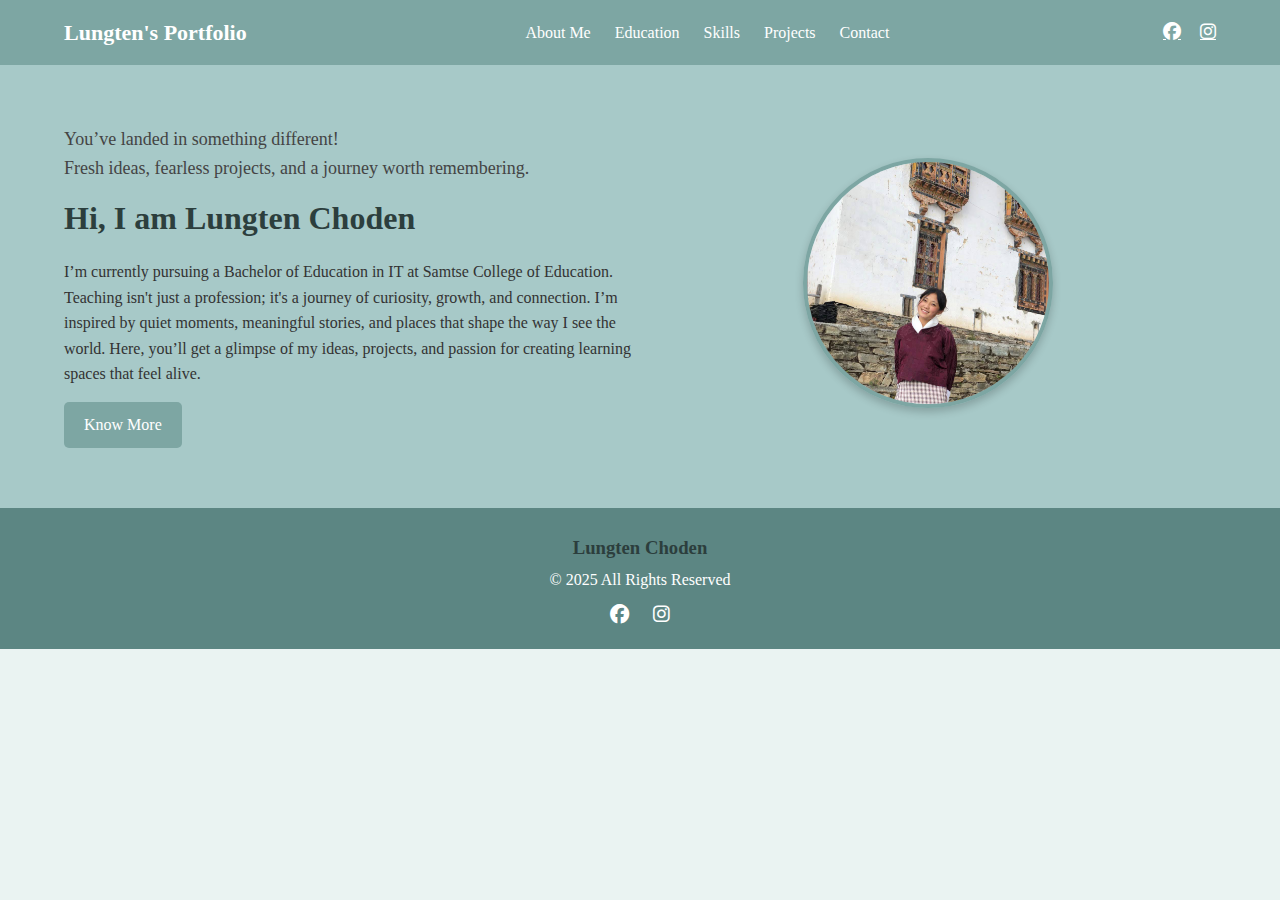
<file: index.html>
<!DOCTYPE html>
<html lang="en">
<head>
    <meta charset="UTF-8">
    <title>Home - Lungten's Portfolio</title>
    <link rel="stylesheet" href="style.css">
    <link rel="stylesheet" href="https://cdnjs.cloudflare.com/ajax/libs/font-awesome/6.4.0/css/all.min.css">
</head>
<body>

<!-- Header -->
<header> 
    <a href="index.html" class="logo"><span>Lungten's</span> Portfolio</a>
    <nav class="navbar">
        <a href="about.html">About Me</a>
        <a href="education.html">Education</a>
        <a href="skills.html">Skills</a>
        <a href="projects.html">Projects</a>
        <a href="contact.html">Contact</a>
    </nav>
    <div class="follow">
        <a href="https://www.facebook.com/share/1B4GC9kxbc/?mibextid=wwXIfr" class="fab fa-facebook"></a>
        <a href="https://www.instagram.com/bxbyl3" class="fab fa-instagram"></a>
    </div>
</header>

<!-- Hero / Homepage -->
<section class="AboutMe" id="home">
    <div class="content">
        <span class="hi">You’ve landed in something different! <br>Fresh ideas, fearless projects, and a journey worth remembering.</span>
        <h3>Hi, I am <span>Lungten Choden</span></h3>
        <p class="info">
            I’m currently pursuing a Bachelor of Education in IT at Samtse College of Education. Teaching isn't just a 
            profession; it's a journey of curiosity, growth, and connection. I’m inspired by quiet moments, 
            meaningful stories, and places that shape the way I see the world. Here, you’ll get a glimpse of my ideas, 
            projects, and passion for creating learning spaces that feel alive.
            
        </p>   
        <a href="about.html" class="btn">Know More</a>
    </div>

    <div class="image">
        <img src="lungten.jpg" alt="Picture of myself">
    </div>
</section>

<!-- Footer -->
<footer>
    <div class="footer-container">
        <h3>Lungten Choden</h3>
        <p>© 2025 All Rights Reserved</p>
        <div class="footer-right">
            <a href="https://www.facebook.com/share/1B4GC9kxbc/?mibextid=wwXIfr" class="fab fa-facebook"></a>
            <a href="https://www.instagram.com/bxbyl3" class="fab fa-instagram"></a>
        </div>
    </div>
</footer>

</body>
</html>
</file>
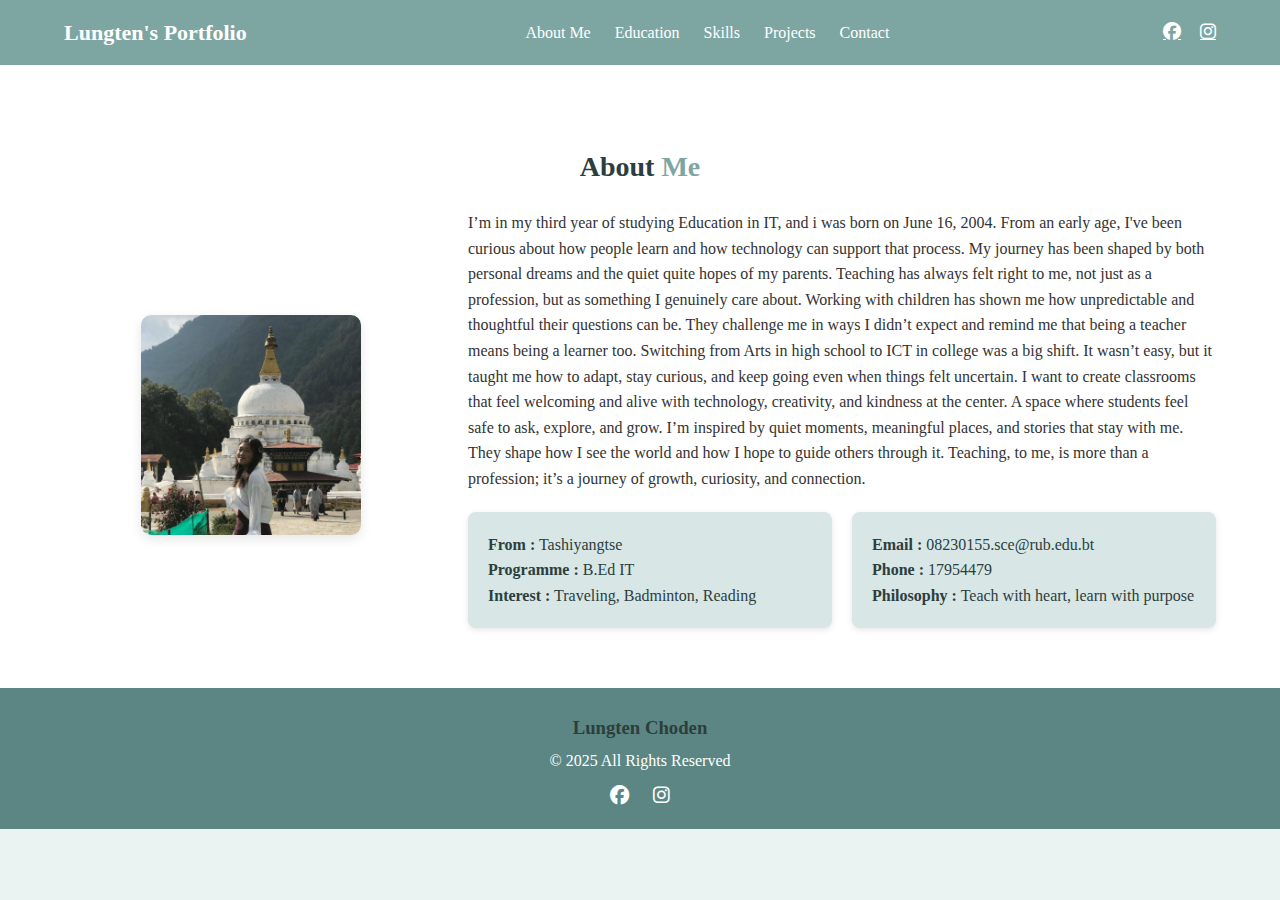
<file: about.html>
<!DOCTYPE html>
<html lang="en">
<head>
    <meta charset="UTF-8">
    <title>About Me - Lungten's Portfolio</title>
    <link rel="stylesheet" href="style.css">
    <link rel="stylesheet" href="https://cdnjs.cloudflare.com/ajax/libs/font-awesome/6.4.0/css/all.min.css">
</head>
<body>

<!-- Header -->
<header> 
    <a href="index.html" class="logo"><span>Lungten's</span> Portfolio</a>
    <nav class="navbar">
        <a href="about.html" class="active">About Me</a>
        <a href="education.html">Education</a>
        <a href="skills.html">Skills</a>
        <a href="projects.html">Projects</a>
        <a href="contact.html">Contact</a>
    </nav>
    <div class="follow">
        <a href="https://www.facebook.com/share/1B4GC9kxbc/?mibextid=wwXIfr" class="fab fa-facebook"></a>
        <a href="https://www.instagram.com/bxbyl3?igsh=MW50ZGZpbmhqNTZtag%3D%3D&utm_source=qr" class="fab fa-instagram"></a>
    </div>
</header>

<!-- About Section -->
<section class="about" id="about">
    <h1 class="heading">About <span>Me</span></h1>
    <div class="row-1">
        <div class="image">
            <img src="lulu.jpg" alt="About Me">
        </div>

        <div class="content">
            <p>
                I’m in my third year of studying Education in IT, and i was born on June 16, 2004. From an early age, I've been 
                curious about how people learn and how technology can support that process. My journey has been shaped by both personal dreams
                and the quiet quite hopes of my parents. Teaching has always felt right to me, not just as a profession, 
                but as something I genuinely care about. Working with children has shown me how unpredictable and thoughtful 
                their questions can be. They challenge me in ways I didn’t expect and remind me that being a teacher means 
                being a learner too.

                Switching from Arts in high school to ICT in college was a big shift. It wasn’t easy, but it taught me how 
                to adapt, stay curious, and keep going even when things felt uncertain. I want to create classrooms that feel 
                welcoming and alive with technology, creativity, and kindness at the center. A space where students feel safe 
                to ask, explore, and grow.

                I’m inspired by quiet moments, meaningful places, and stories that stay with me. They shape how I see the world 
                and how I hope to guide others through it. Teaching, to me, is more than a profession; it’s a journey of growth, 
                curiosity, and connection.
            </p>

            <div class="box-container">
                <div class="box">
                    <p><span>From :</span> Tashiyangtse</p>
                    <p><span>Programme :</span> B.Ed IT</p>
                    <p><span>Interest :</span> Traveling, Badminton, Reading</p>
                </div>
                <div class="box">
                    <p><span>Email :</span> 08230155.sce@rub.edu.bt</p>
                    <p><span>Phone :</span> 17954479</p>
                    <p><span>Philosophy :</span> Teach with heart, learn with purpose</p>
                </div>
            </div>
        </div>
    </div>
</section>

<!-- Footer -->
<footer>
    <div class="footer-container">
        <h3>Lungten Choden</h3>
        <p>© 2025 All Rights Reserved</p>
        <div class="footer-right">
            <a href="https://www.facebook.com/share/1B4GC9kxbc/?mibextid=wwXIfr" class="fab fa-facebook"></a>
            <a href="https://www.instagram.com/bxbyl3?igsh=MW50ZGZpbmhqNTZtag%3D%3D&utm_source=qr" class="fab fa-instagram"></a>
        </div>
    </div>
</footer>

</body>
</html>
</file>
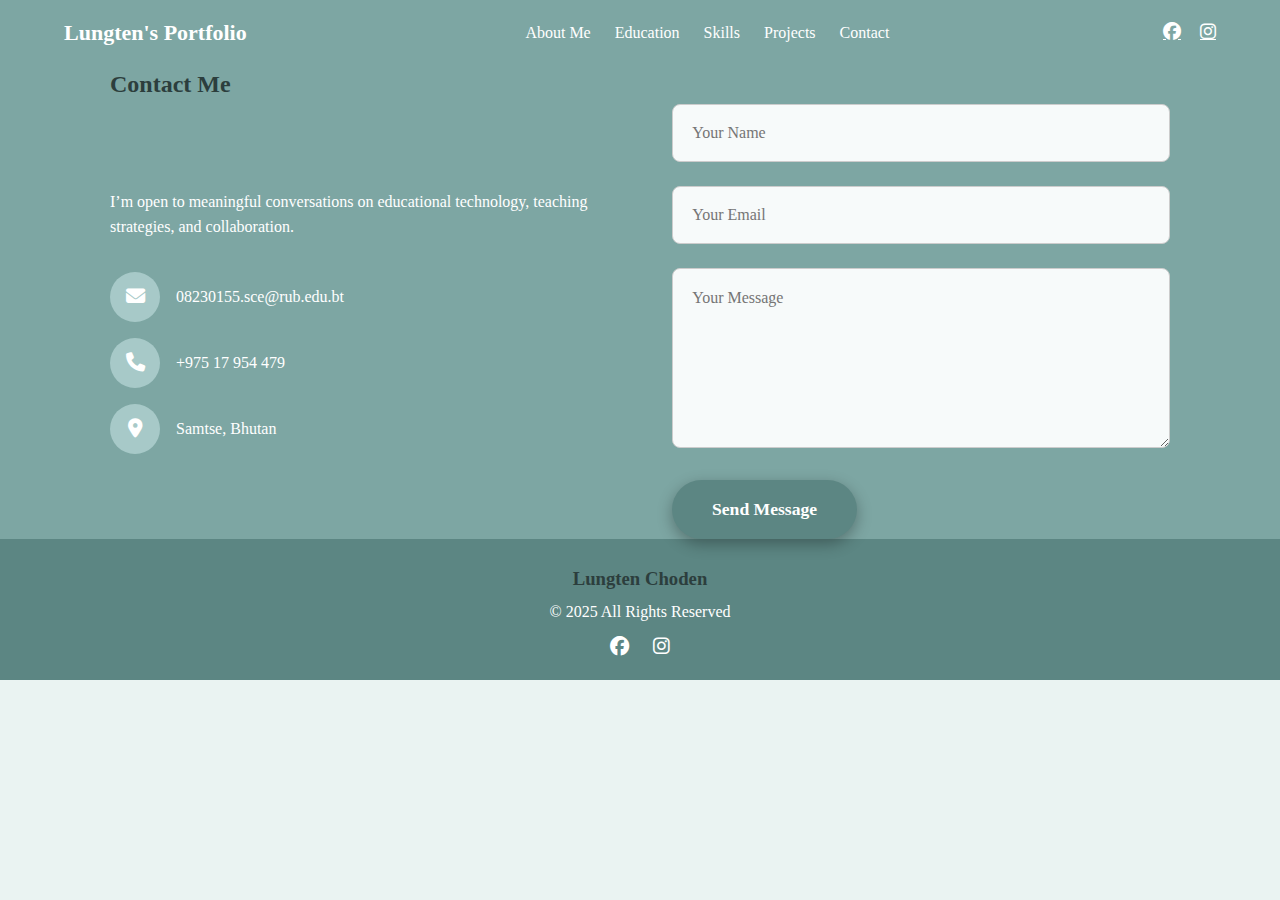
<file: contact.html>
<!DOCTYPE html>
<html lang="en">
<head>
    <meta charset="UTF-8">
    <title>Contact - Lungten's Portfolio</title>
    <link rel="stylesheet" href="style.css">
    <link rel="stylesheet" href="https://cdnjs.cloudflare.com/ajax/libs/font-awesome/6.4.0/css/all.min.css">
</head>
<body>

<header> 
    <a href="index.html" class="logo"><span>Lungten's</span> Portfolio</a>
    <nav class="navbar">
        <a href="about.html">About Me</a>
        <a href="education.html">Education</a>
        <a href="skills.html">Skills</a>
        <a href="projects.html">Projects</a>
        <a href="contact.html">Contact</a>
    </nav>
    <div class="follow">
        <a href="https://www.facebook.com/share/1B4GC9kxbc/?mibextid=wwXIfr" class="fab fa-facebook"></a>
        <a href="https://www.instagram.com/bxbyl3" class="fab fa-instagram"></a>
    </div>
</header>

<section id="contact">
  <div class="container">
    <h2>Contact Me</h2>
    <div class="contact-container">
      <div class="contact-info">
        <p>I’m open to meaningful conversations on educational technology, teaching strategies, and collaboration.</p>
        <div class="contact-details">
          <div>
            <i class="fas fa-envelope"></i>
            <span>08230155.sce@rub.edu.bt</span>
          </div>
          <div>
            <i class="fas fa-phone"></i>
            <span>+975 17 954 479</span>
          </div>
          <div>
            <i class="fas fa-map-marker-alt"></i>
            <span>Samtse, Bhutan</span>
          </div>
        </div>
      </div>
      <form id="contact-form">
        <div class="form-group">
          <input type="text" placeholder="Your Name" required>
        </div>
        <div class="form-group">
          <input type="email" placeholder="Your Email" required>
        </div>
        <div class="form-group">
          <textarea placeholder="Your Message" required></textarea>
        </div>
        <button type="submit">Send Message</button>
      </form>
    </div>
  </div>
</section>

<footer>
    <div class="footer-container">
        <h3>Lungten Choden</h3>
        <p>© 2025 All Rights Reserved</p>
        <div class="footer-right">
            <a href="https://www.facebook.com/share/1B4GC9kxbc/?mibextid=wwXIfr" class="fab fa-facebook"></a>
            <a href="https://www.instagram.com/bxbyl3" class="fab fa-instagram"></a>
        </div>
    </div>
</footer>

</body>
</html>
</file>
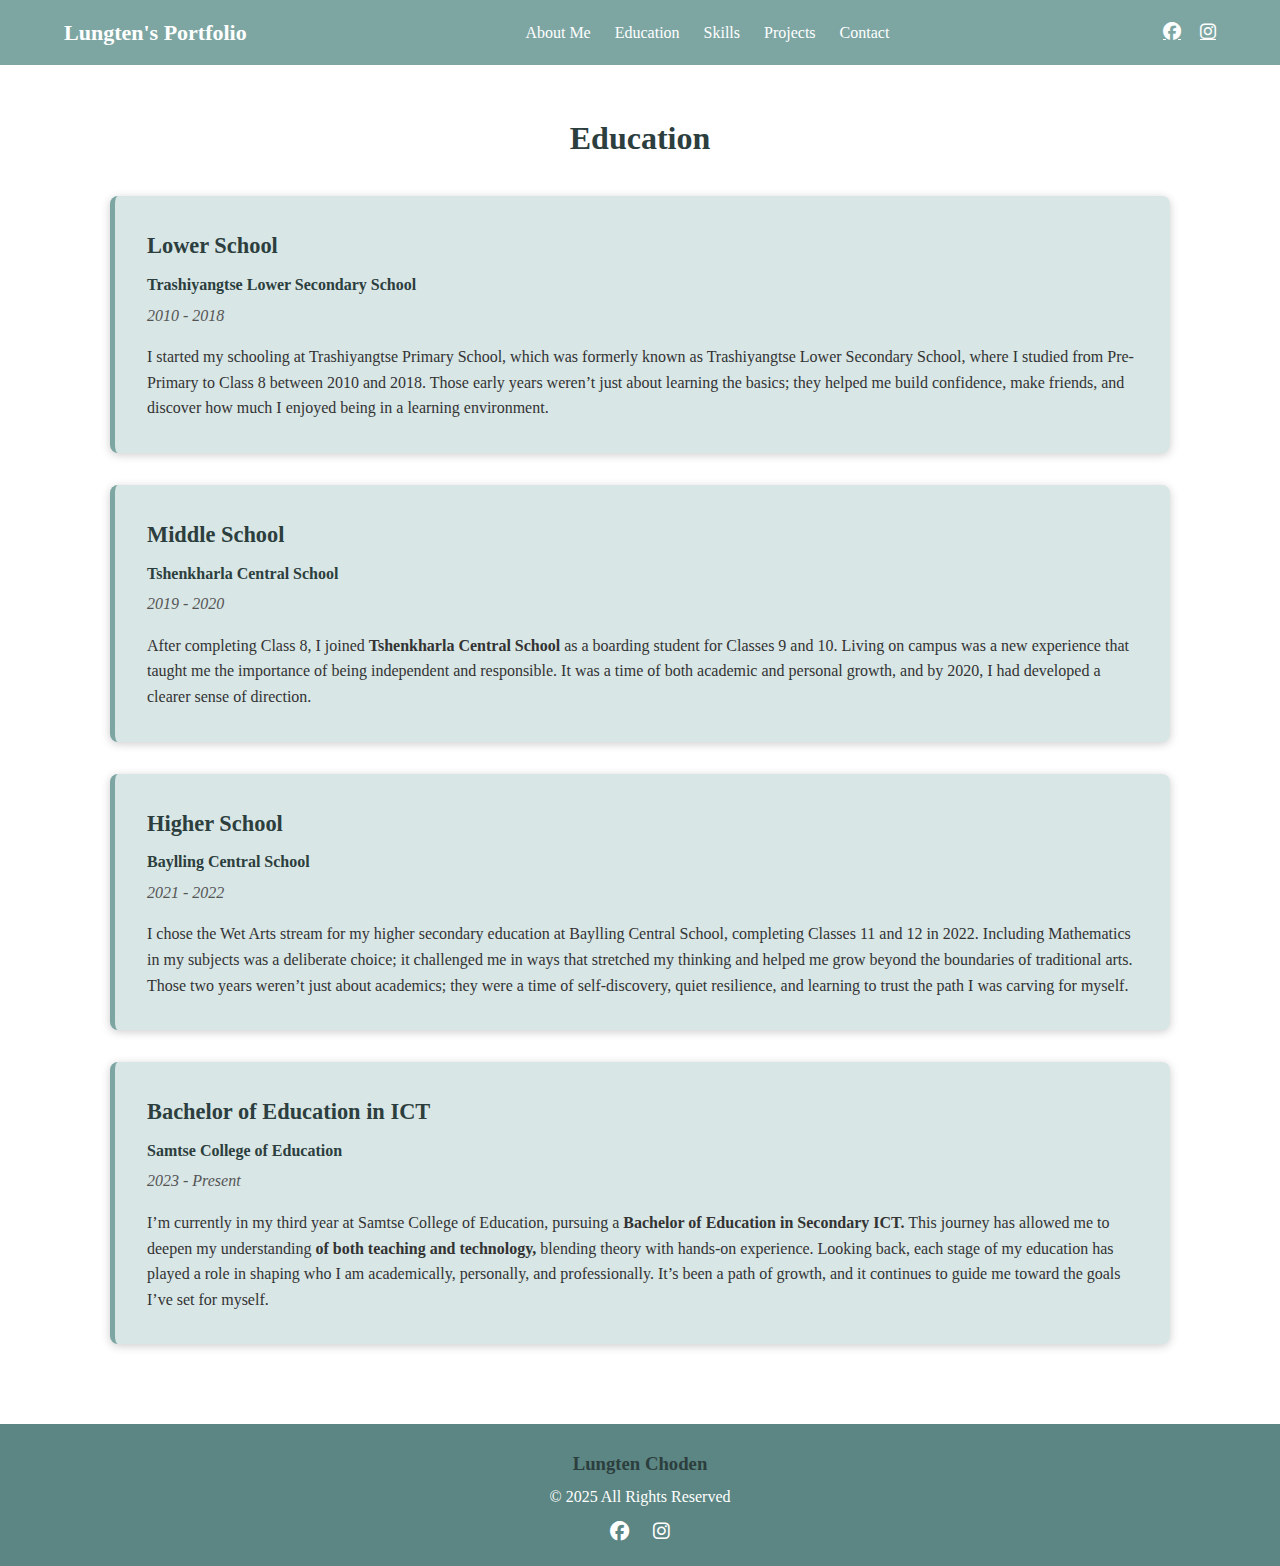
<file: education.html>
<!DOCTYPE html>
<html lang="en">
<head>
    <meta charset="UTF-8">
    <title>Education - Lungten's Portfolio</title>
    <link rel="stylesheet" href="style.css">
    <link rel="stylesheet" href="https://cdnjs.cloudflare.com/ajax/libs/font-awesome/6.4.0/css/all.min.css">
</head>
<body>

<!-- Header -->
<header> 
    <a href="index.html" class="logo"><span>Lungten's</span> Portfolio</a>
    <nav class="navbar">
        <a href="about.html">About Me</a>
        <a href="education.html">Education</a>
        <a href="skills.html">Skills</a>
        <a href="projects.html">Projects</a>
        <a href="contact.html">Contact</a>
    </nav>
    <!-- Social Icons -->
    <div class="follow">
        <a href="https://www.facebook.com/share/1B4GC9kxbc/?mibextid=wwXIfr" class="fab fa-facebook"></a>
        <a href="https://www.instagram.com/bxbyl3" class="fab fa-instagram"></a>
    </div>
</header>

<!-- Education Section -->
<section id="education">
  <div class="container">
    <h2>Education</h2>

    <div class="education-item">
      <h3>Lower School</h3>
      <span class="institution">Trashiyangtse Lower Secondary School</span>
      <span class="duration">2010 - 2018</span>
      <p>
        I started my schooling at Trashiyangtse Primary School, which was formerly known as Trashiyangtse Lower Secondary School, 
        where I studied from Pre-Primary to Class 8 between 2010 and 2018. Those early years weren’t just about learning the basics; they helped me build confidence,
        make friends, and discover how much I enjoyed being in a learning environment.
      </p>
    </div>

    <div class="education-item">
      <h3>Middle School</h3>
      <span class="institution">Tshenkharla Central School</span>
      <span class="duration">2019 - 2020</span>
      <p>
        After completing Class 8, I joined <strong>Tshenkharla Central School</strong>
        as a boarding student for Classes 9 and 10. Living on campus was a new experience that taught me
        the importance of being independent and responsible. It was a time of both 
        academic and personal growth, and by 2020, I had developed a clearer sense of direction.
      </p>
    </div>

    <div class="education-item">
      <h3>Higher School</h3>
      <span class="institution">Baylling Central School</span>
      <span class="duration">2021 - 2022</span>
      <p>
        I chose the Wet Arts stream for my higher secondary education at Baylling Central School, 
        completing Classes 11 and 12 in 2022. Including Mathematics in my subjects was a deliberate choice;
        it challenged me in ways that stretched my thinking and helped me grow beyond the boundaries of traditional arts.
        Those two years weren’t just about academics; they were a time of self-discovery, 
        quiet resilience, and learning to trust the path I was carving for myself.
      </p>
    </div>

    <div class="education-item">
      <h3>Bachelor of Education in ICT</h3>
      <span class="institution">Samtse College of Education</span>
      <span class="duration">2023 - Present</span>
      <p>
        I’m currently in my third year at Samtse College of Education, pursuing a 
        <strong>Bachelor of Education in Secondary ICT.</strong> This journey has allowed me to deepen my understanding 
        <strong>of both teaching and technology,</strong> blending theory with hands-on experience.
        Looking back, each stage of my education has played a role in shaping who I am
        academically, personally, and professionally. 
        It’s been a path of growth, and it continues to guide me toward the goals I’ve set for myself.
      </p>
    </div>
  </div>
</section>

<!-- Footer -->
<footer>
    <div class="footer-container">
        <h3>Lungten Choden</h3>
        <p>© 2025 All Rights Reserved</p>
        <div class="footer-right">
            <a href="https://www.facebook.com/share/1B4GC9kxbc/?mibextid=wwXIfr" class="fab fa-facebook"></a>
            <a href="https://www.instagram.com/bxbyl3" class="fab fa-instagram"></a>
        </div>
    </div>
</footer>

</body>
</html>
</file>
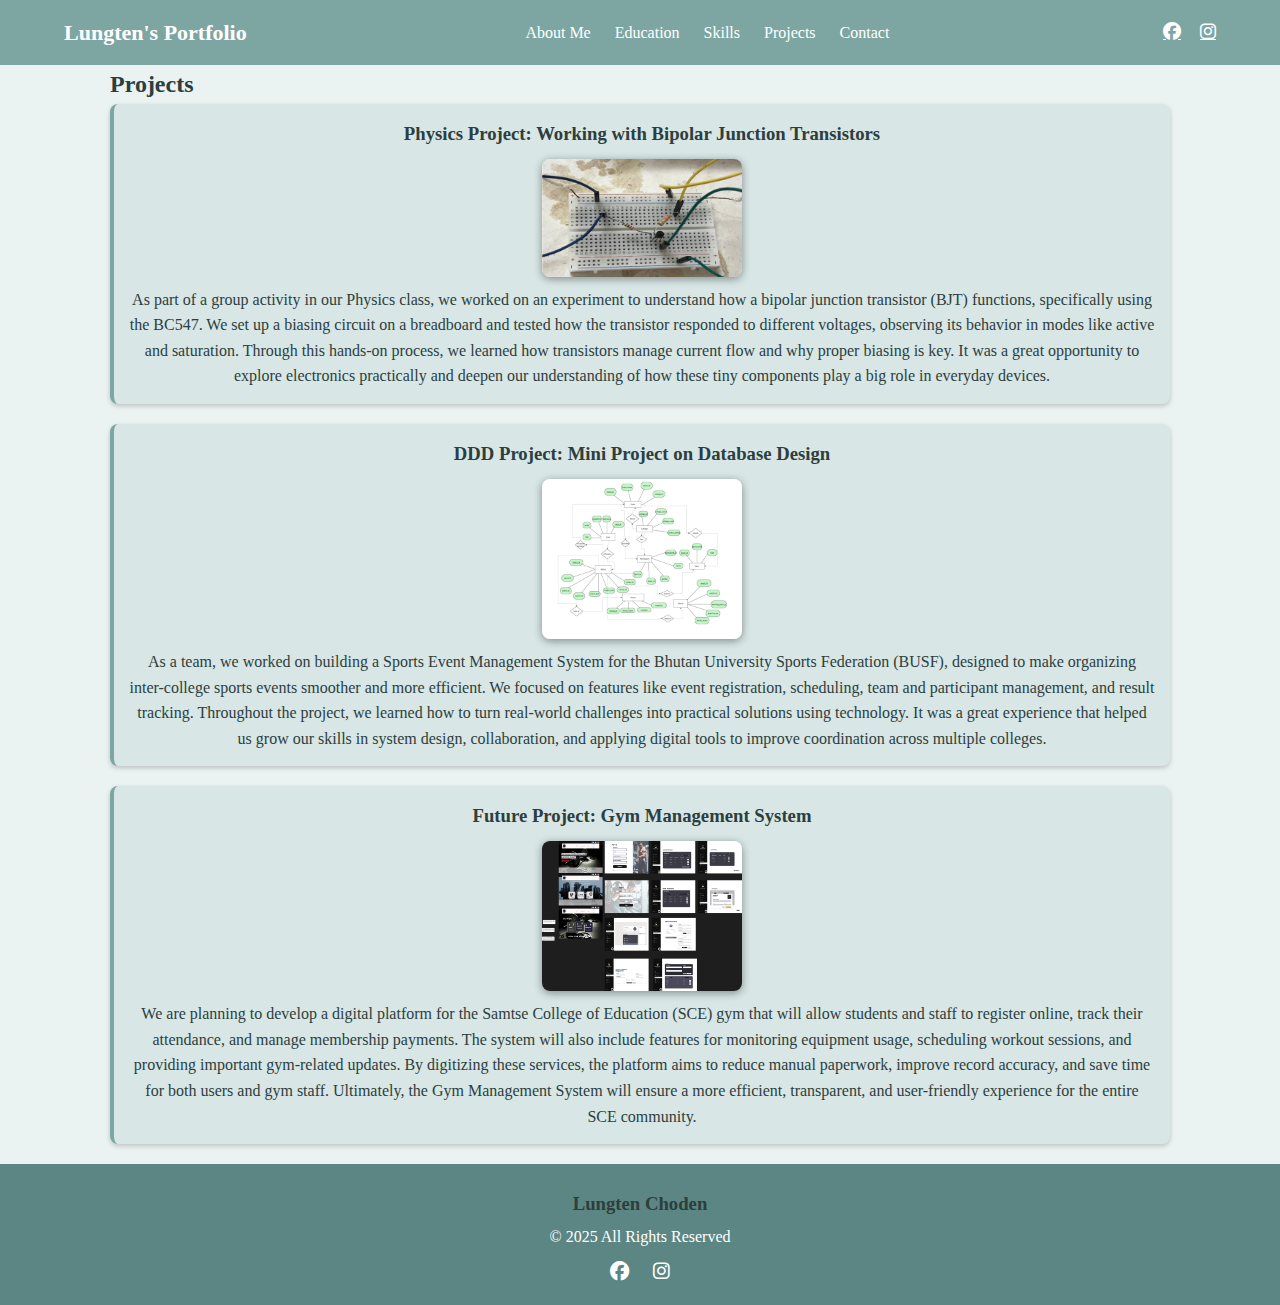
<file: projects.html>
<!DOCTYPE html>
<html lang="en">
<head>
    <meta charset="UTF-8">
    <title>Projects - Lungten's Portfolio</title>
    <link rel="stylesheet" href="style.css">
    <link rel="stylesheet" href="https://cdnjs.cloudflare.com/ajax/libs/font-awesome/6.4.0/css/all.min.css">
</head>
<body>

<header> 
    <a href="index.html" class="logo"><span>Lungten's</span> Portfolio</a>
    <nav class="navbar">
        <a href="about.html">About Me</a>
        <a href="education.html">Education</a>
        <a href="skills.html">Skills</a>
        <a href="projects.html">Projects</a>
        <a href="contact.html">Contact</a>
    </nav>
    <div class="follow">
        <a href="https://www.facebook.com/share/1B4GC9kxbc/?mibextid=wwXIfr" class="fab fa-facebook"></a>
        <a href="https://www.instagram.com/bxbyl3" class="fab fa-instagram"></a>
    </div>
</header>

<section id="projects">
  <div class="container">
    <h2>Projects</h2>
    <!-- Project 1 -->
    <div class="project">
      <h3>Physics Project: Working with Bipolar Junction Transistors</h3>
      <img src="bjt.jpg" alt="Picture of working bjt" class="project-img">
      <p>As part of a group activity in our Physics class, we worked on an experiment to understand how a bipolar junction transistor (BJT) functions,
        specifically using the BC547. We set up a biasing circuit on a breadboard and tested how the
        transistor responded to different voltages, observing its behavior in modes like active and saturation.
        Through this hands-on process, we learned how transistors manage current flow and why proper biasing is key.
        It was a great opportunity to explore electronics practically and deepen our understanding of how these tiny components play a big role in everyday devices.
      </p>
    </div>

    <!-- Project 2 -->
    <div class="project">
      <h3>DDD Project: Mini Project on Database Design</h3>
      <img src="erd.jpg" alt="Image of Sports Event Management System" class="project-img">
      <p>As a team, we worked on building a Sports Event Management System for the Bhutan University Sports Federation (BUSF), designed to make organizing
        inter-college sports events smoother and more efficient. We focused on features like event registration, 
        scheduling, team and participant management, and result tracking. Throughout the project, we learned 
        how to turn real-world challenges into practical solutions using technology.
        It was a great experience that helped us grow our skills in system design, collaboration, and applying digital tools to improve coordination across multiple colleges.
      </p>
    </div>

    <!-- Project 3 -->
    <div class="project">
      <h3>Future Project: Gym Management System</h3>
      <img src="gym.png" alt="Prototype" class="project-img">
      <p>We are planning to develop a digital platform for the Samtse College of Education (SCE) gym that will allow students and staff to register online, 
        track their attendance, and manage membership payments. The system will also include features for monitoring equipment usage, scheduling workout sessions, and providing important gym-related updates. 
        By digitizing these services, the platform aims to reduce manual paperwork, improve record accuracy, and save time for both users and gym staff. 
        Ultimately, the Gym Management System will ensure a more efficient, transparent, and user-friendly experience for the entire SCE community.
      </p>
    </div>
  </div>
</section>

<footer>
    <div class="footer-container">
        <h3>Lungten Choden</h3>
        <p>© 2025 All Rights Reserved</p>
        <div class="footer-right">
            <a href="https://www.facebook.com/share/1B4GC9kxbc/?mibextid=wwXIfr" class="fab fa-facebook"></a>
            <a href="https://www.instagram.com/bxbyl3" class="fab fa-instagram"></a>
        </div>
    </div>
</footer>

</body>
</html>
</file>
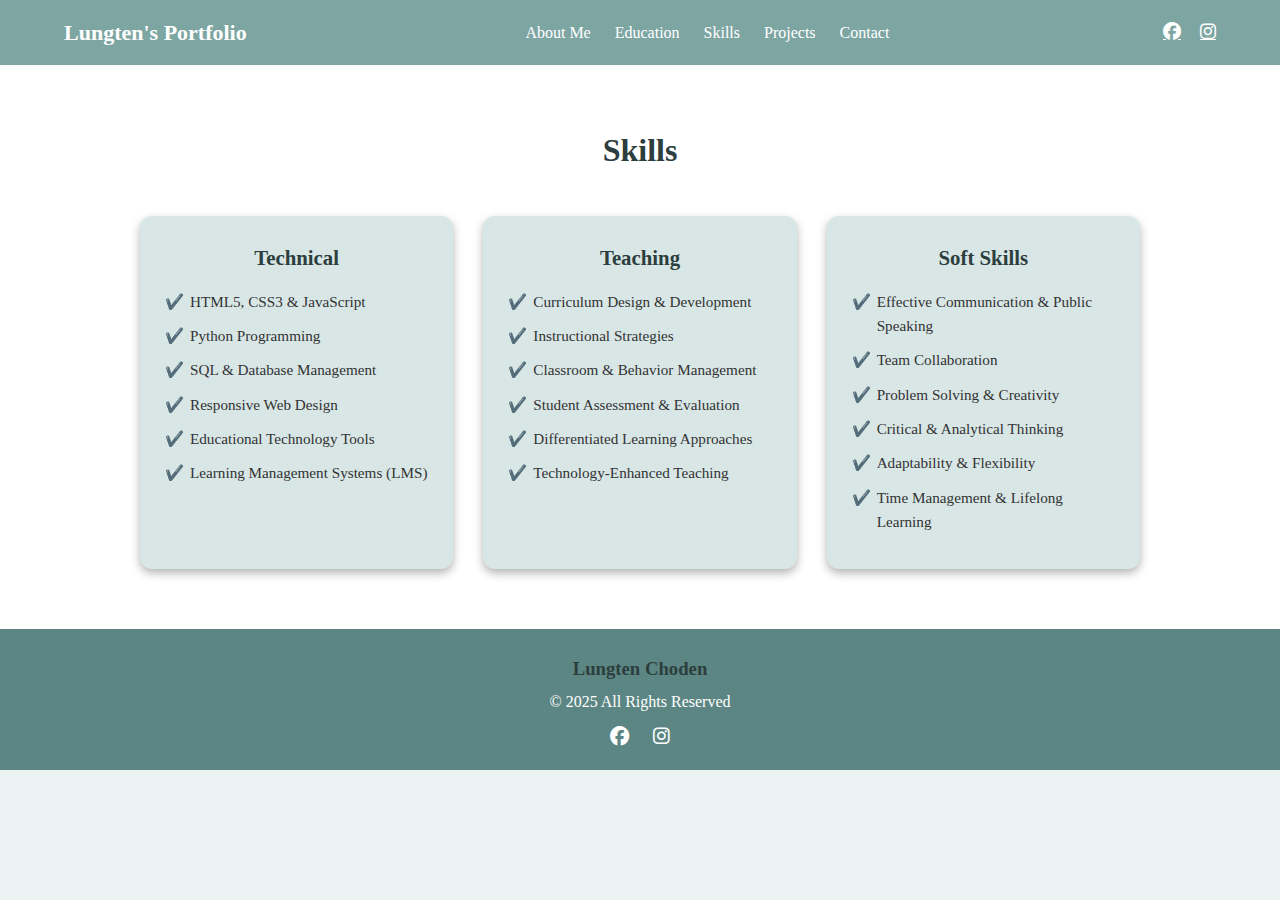
<file: skills.html>
<!DOCTYPE html>
<html lang="en">
<head>
    <meta charset="UTF-8">
    <title>Skills - Lungten's Portfolio</title>
    <link rel="stylesheet" href="style.css">
    <link rel="stylesheet" href="https://cdnjs.cloudflare.com/ajax/libs/font-awesome/6.4.0/css/all.min.css">
</head>
<body>

<header> 
    <a href="index.html" class="logo"><span>Lungten's</span> Portfolio</a>
    <nav class="navbar">
        <a href="about.html">About Me</a>
        <a href="education.html">Education</a>
        <a href="skills.html">Skills</a>
        <a href="projects.html">Projects</a>
        <a href="contact.html">Contact</a>
    </nav>
    <div class="follow">
        <a href="https://www.facebook.com/share/1B4GC9kxbc/?mibextid=wwXIfr" class="fab fa-facebook"></a>
        <a href="https://www.instagram.com/bxbyl3" class="fab fa-instagram"></a>
    </div>
</header>

<section id="skills">
  <div class="container">
    <h2>Skills</h2>
    <div class="skills-container">
      <div class="skill-category">
        <h3>Technical</h3>
        <ul>
          <li>HTML5, CSS3 & JavaScript</li>
          <li>Python Programming</li>
          <li>SQL & Database Management</li>
          <li>Responsive Web Design</li>
          <li>Educational Technology Tools</li>
          <li>Learning Management Systems (LMS)</li>
        </ul>
      </div>

      <div class="skill-category">
        <h3>Teaching</h3>
        <ul>
          <li>Curriculum Design & Development</li>
          <li>Instructional Strategies</li>
          <li>Classroom & Behavior Management</li>
          <li>Student Assessment & Evaluation</li>
          <li>Differentiated Learning Approaches</li>
          <li>Technology-Enhanced Teaching</li>
        </ul>
      </div>

      <div class="skill-category">
        <h3>Soft Skills</h3>
        <ul>
          <li>Effective Communication & Public Speaking</li>
          <li>Team Collaboration</li>
          <li>Problem Solving & Creativity</li>
          <li>Critical & Analytical Thinking</li>
          <li>Adaptability & Flexibility</li>
          <li>Time Management & Lifelong Learning</li>
        </ul>
      </div>
    </div>
  </div>
</section>

<footer>
    <div class="footer-container">
        <h3>Lungten Choden</h3>
        <p>© 2025 All Rights Reserved</p>
        <div class="footer-right">
            <a href="https://www.facebook.com/share/1B4GC9kxbc/?mibextid=wwXIfr" class="fab fa-facebook"></a>
            <a href="https://www.instagram.com/bxbyl3" class="fab fa-instagram"></a>
        </div>
    </div>
</footer>

</body>
</html>
</file>
<file: style.css>
/* Reset */
* {
    margin: 0;
    padding: 0;
    box-sizing: border-box;
    font-family: "Times New Roman", Arial, sans-serif;
}
 
/* Global */
body {
    line-height: 1.6;
    background: #eaf3f2;   /* light teal background */
    color: #333;           /* dark gray text */
}
 
h1, h2, h3 {
    font-weight: 600;
    color: #2c3e3d;
}
 
/* Header */
header {
    background: #7da6a3;   /* teal */
    color: #fff;
    padding: 15px 5%;
    display: flex;
    justify-content: space-between;
    align-items: center;
    position: sticky;
    top: 0;
    z-index: 1000;
}
header .logo {
    font-size: 22px;
    font-weight: bold;
    color: #fff;
    text-decoration: none;
}
.navbar a {
    color: #fff;
    text-decoration: none;
    margin-left: 20px;
    transition: color 0.3s;
}
.navbar a:hover {
    color: #d8e6e6;
}
.follow a {
    color: #fff;
    margin-left: 15px;
    font-size: 18px;
    transition: 0.3s;
}
.follow a:hover {
    color: #e0f0ef;
}
 
/* Limit content width for all sections */
.container {
  max-width: 1100px;  
  margin: 0 auto;      
  padding: 0 20px;    
}
 
/* Hero / Homepage */
.AboutMe {
    display: flex;
    justify-content: space-between;
    align-items: center;
    padding: 60px 5%;
    background: #a7c9c8;   /* soft teal */
    flex-wrap: wrap;
    color: #333;
}
.AboutMe .content {
    flex: 1;
    min-width: 280px;
}
.AboutMe .content .hi {
    font-size: 18px;
    color: #444;
}
.AboutMe h3 {
    font-size: 32px;
    margin: 10px 0;
}
.AboutMe h3 span {
    color: #2c3e3d;
}
.AboutMe .info {
    margin: 15px 0;
    font-size: 16px;
}
.AboutMe .btn {
    display: inline-block;
    padding: 10px 20px;
    background: #7da6a3;  
    color: #fff;
    text-decoration: none;
    border-radius: 5px;
    transition: 0.3s;
}
.AboutMe .btn:hover {
    background: #5c8683;
}
.AboutMe .image {
    flex: 1;
    min-width: 250px;
    text-align: center;
}
.AboutMe .image img {
    width: 250px;
    height: 250px;
    border-radius: 50%;
    object-fit: cover;
    border: 4px solid #7da6a3;
    box-shadow: 0 4px 8px rgba(0,0,0,0.2);
}
 
/* Section Headings */
.heading {
    text-align: center;
    font-size: 28px;
    margin: 40px 0 20px;
    color: #2c3e3d;
}
.heading span {
    color: #7da6a3;
}
 
/* About Section */
.about {
    padding: 40px 5%;
    background: #ffffff;   /* white background */
    color: #333;
}
.row-1 {
    display: flex;
    flex-wrap: wrap;
    align-items: center;
    gap: 30px;
}
.about .image {
    flex: 1;
    min-width: 250px;
    text-align: center;
}
.about .image img {
    width: 220px;
    border-radius: 10px;
    box-shadow: 0 4px 12px rgba(0,0,0,0.1);
}
.about .content {
    flex: 2;
    min-width: 280px;
}
.about .box-container {
    display: flex;
    flex-wrap: wrap;
    margin: 20px 0;
    gap: 20px;
}
.about .box {
    background: #d8e6e6;   /* soft teal */
    padding: 20px;
    border-radius: 8px;
    flex: 1;
    color: #2c3e3d;
    box-shadow: 0 2px 6px rgba(0,0,0,0.1);
}
.about .btn {
    display: inline-block;
    padding: 10px 20px;
    margin-top: 15px;
    background: #7da6a3;
    color: #fff;
    text-decoration: none;
    border-radius: 5px;
    transition: 0.3s;
}
.about .btn:hover {
    background: #5c8683;
}
.box p span {
  font-weight: bold;
  color: #2c3e3d;
}
 
/* Education Section */
#education {
  background: #ffffff;  /* clean white background */
  padding: 3rem 5%;
  color: #333;
}
#education h2 {
  text-align: center;
  color: #2c3e3d;
  margin-bottom: 2rem;
  font-size: 2rem;
}
.education-item {
  background: #d8e6e6;
  padding: 2rem;
  border-radius: 8px;
  box-shadow: 0 2px 10px rgba(0,0,0,0.2);
  margin-bottom: 2rem;
  border-left: 5px solid #7da6a3;
  transition: transform 0.3s ease, box-shadow 0.3s ease;
  color: #333;
}
.education-item:hover {
  transform: translateY(-6px);
  box-shadow: 0 15px 35px rgba(0,0,0,0.4);
}
.education-item h3 {
  color: #2c3e3d;
  margin-bottom: 0.5rem;
  font-size: 1.4rem;
}
.institution {
  font-weight: 600;
  color: #2c3e3d;
  margin-bottom: 0.3rem;
  display: block;
}
.duration {
  color: #555;
  font-style: italic;
  margin-bottom: 1rem;
  display: block;
}
.education-item p {
  color: #333;
  line-height: 1.6;
}
 
/* Skills Section */
#skills {
  padding: 60px 20px;
  background: #ffffff;
  text-align: center;
  color: #333;
}
#skills h2 {
  font-size: 2rem;
  margin-bottom: 40px;
  color: #2c3e3d;
}
.skills-container {
  display: grid;
  grid-template-columns: repeat(auto-fit, minmax(280px, 1fr));
  gap: 30px;
  max-width: 1000px;
  margin: 0 auto;
}
.skill-category {
  background: #d8e6e6;
  padding: 25px;
  border-radius: 12px;
  box-shadow: 0 4px 10px rgba(0,0,0,0.3);
  transition: transform 0.3s ease, box-shadow 0.3s ease;
  color: #2c3e3d;
}
.skill-category:hover {
  transform: translateY(-5px);
  box-shadow: 0 6px 15px rgba(0,0,0,0.5);
}
.skill-category h3 {
  font-size: 1.3rem;
  margin-bottom: 15px;
  color: #2c3e3d;
}
.skill-category ul {
  list-style: none;
  padding: 0;
  margin: 0;
  text-align: left;
}
.skill-category ul li {
  margin: 10px 0;
  padding-left: 25px;
  position: relative;
  font-size: 0.95rem;
  color: #333;
}
.skill-category ul li::before {
  content: "✔️";
  position: absolute;
  left: 0;
  color: #7da6a3;
  font-weight: bold;
}
 
/* Project */
.project {
    background: #d8e6e6;
    padding: 15px;
    margin-bottom: 20px;
    border-left: 4px solid #7da6a3;
    box-shadow: 0 2px 5px rgba(0,0,0,0.2);
    border-radius: 8px;
    text-align: center;
    color: #2c3e3d;
}
.project h3 {
    margin-bottom: 10px;
}
.project-img {
    width: 80%;
    max-width: 200px;
    margin: 10px auto;
    display: block;
    border-radius: 8px;
    box-shadow: 0 2px 8px rgba(0,0,0,0.4);
}
 
/* Contact Section */
#contact {
  background: #7da6a3;
  color: #fff;
}
.contact-container {
  display: grid;
  grid-template-columns: repeat(auto-fit, minmax(300px, 1fr));
  gap: 4rem;
}
.contact-info {
  display: flex;
  flex-direction: column;
  justify-content: center;
}
.contact-info p {
  margin-bottom: 2rem;
  color: #fff;
}
.contact-details {
  display: flex;
  flex-direction: column;
  gap: 1rem;
}
.contact-details div {
  display: flex;
  align-items: center;
  gap: 1rem;
}
.contact-details i {
  width: 50px;
  height: 50px;
  background: #a7c9c8;
  color: #fff;
  border-radius: 50%;
  display: flex;
  align-items: center;
  justify-content: center;
  font-size: 1.2rem;
}
form {
  display: flex;
  flex-direction: column;
}
.form-group {
  margin-bottom: 1.5rem;
}
form input, form textarea {
  width: 100%;
  padding: 1.2rem;
  border: 1px solid #ccc;
  border-radius: 8px;
  font-family: inherit;
  font-size: 1rem;
  background: #f7fafa;
  color: #333;
}
form input:focus, form textarea:focus {
  outline: none;
  border-color: #7da6a3;
  box-shadow: 0 0 0 3px rgba(125, 166, 163, 0.4);
}
form textarea {
  min-height: 180px;
  resize: vertical;
}
form button {
  padding: 1.2rem 2.5rem;
  background: #5c8683;
  color: #fff;
  border: none;
  border-radius: 50px;
  font-size: 1.1rem;
  font-weight: 600;
  cursor: pointer;
  transition: 0.3s;
  box-shadow: 0 5px 15px rgba(0,0,0,0.3);
  align-self: flex-start;
}
form button:hover {
  background: #2c3e3d;
  transform: translateY(-3px);
  box-shadow: 0 8px 20px rgba(0,0,0,0.5);
}
 
/* Footer */
footer {
    background-color: #5c8683;
    color: #fff;
    padding: 20px 50px;
    text-align: center;
}
.footer-container {
    display: block;
}
.footer-container h3,
.footer-container p {
    margin: 5px 0;
}
.footer-right a {
    margin: 0 10px;
    color: #fff;
    font-size: 1.2rem;
    text-decoration: none;
}
.footer-right a:hover {
    color: #d8e6e6;
}
.footer-right {
    margin-top: 10px;
}
 
/* Responsive */
@media (max-width: 600px) {
    .AboutMe {
        flex-direction: column;
        text-align: center;
    }
    .row-1, .edu, .exp {
        flex-direction: column;
    }
    .navbar {
        display: none;
    }
}
</file>
